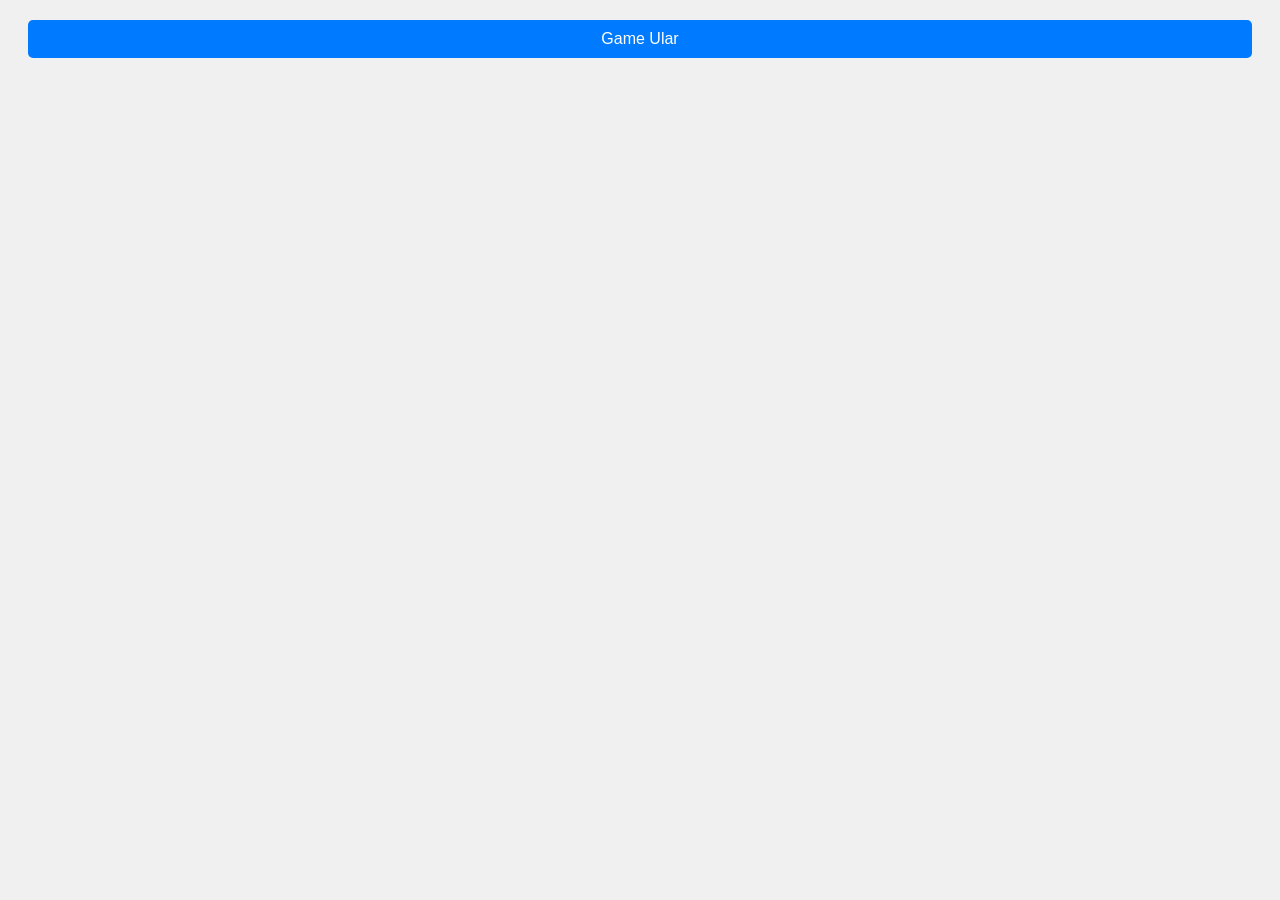
<file: index.html>
<!DOCTYPE html>
<html lang="en">
<head>
    <meta charset="UTF-8">
    <meta name="viewport" content="width=device-width, initial-scale=1.0">
    <title>Game</title>
    <link rel="stylesheet" href="style.css">
</head>
<body>
    <a href="./game-ular/game-ular.html">Game Ular</a>
</body>
</html>
</file>
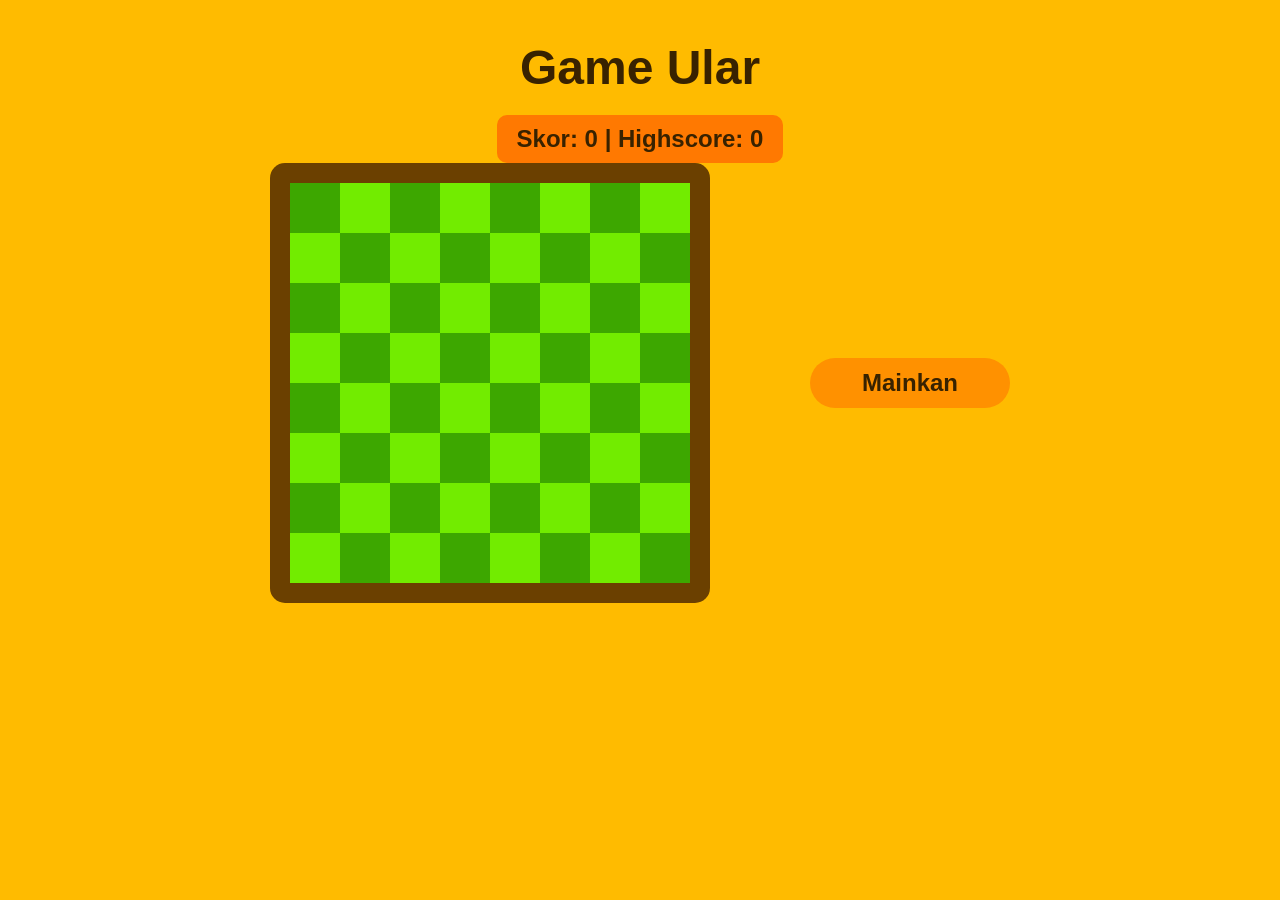
<file: game-ular/game-ular.html>
<!DOCTYPE html>
<html lang="id">
    <head>
        <meta charset="UTF-8">
        <meta name="viewport" content="width=device-width, initial-scale=1.0">
        <title>Game Ular</title>
        <link href="game-ular.css" rel="stylesheet">
    </head>
    <body>
        <div class="view-container">
        <h1>Game Ular</h1>
        <div class="skor">Skor: 0</div>
        <div class="main-view">
            <div class="main-map"></div>

            <div class="middle-view">
            </div>

            <div class="control-view">
                <button onclick="playGame()" class="play-button">Mainkan</button>
            </div>
        </div>
        </div>
        <script src="game-ular.js"></script>
    </body>
</html>
</file>
<file: style.css>
body {
    background-color: #f0f0f0;
    font-family: Arial, sans-serif;
}

a {
    display: block;
    margin: 20px;
    padding: 10px;
    background-color: #007BFF;
    color: white;
    text-decoration: none;
    border-radius: 5px;
    text-align: center;
}
</file>
<file: game-ular/game-ular.css>
body {
    display: flex;
    align-items: center;
    justify-content: center;
    background-color: #ffbb00;
}

h1 {
    font-family: sans-serif;
    font-weight: bold;
    color: #382200;
    margin-bottom: 20px;
    font-size: clamp(2rem, 5vw, 3rem);
    display: block;
}

.view-container {
    display: flex;
    flex-direction: column;
    align-items: center;
    justify-content: center;
}

@media (max-width: 425px) {
    .main-view {
        flex-direction: column;
    }
}

.main-view {
    display: flex;
}

.kotak {
    display: flex;
    width: 50px;
    height: 50px;
    align-items: center;
    justify-content: center;
    margin: 0;
    line-height: 0;
    box-sizing: border-box;
}

.kotak-hijau-tua {
    background-color: #3da700;
}

.kotak-hijau-muda {
    background-color: #72ec00;
}

.main-map {
    display: flex;
    align-items: center;
    justify-content: center;
    flex-wrap: wrap;
    height: auto;
    width: auto;
    max-width: 400px;
    max-height: 440px;
    background-color: #6b4000;
    line-height: 0;
    gap: 0;
    padding: 20px;
    margin: 0;
    border-radius: 15px;
}

@media (max-width: 425px) {
    .kotak, .kepala-ular, .ekor-ular, .badan-ular, .makanan-ular, .makanan-besar-ular,
    .sudut-kanan-atas, .sudut-kanan-bawah, .sudut-kiri-bawah, .sudut-kiri-atas {
        max-width: 25px;
        max-height: 25px;
    }

    .main-map {
        padding: 10px;
        max-width: 200px;
        max-height: 200px;
    }
}

.control-view {
    display: flex;
    align-items: center;
    justify-content: center;
}

@media (min-width: 1024px) {
    .control-view {
        margin-left: 100px;
    }
}

.control-button-ball {
    background-color: rgb(255, 206, 71);
    display: grid;
    grid-template-columns: repeat(3, 100px);
    grid-template-rows: repeat(3, 100px);
    justify-content: center;
    align-items: center;
    width: 300px;
    height: 300px;
    border: none;
    border-radius: 50%;
    padding: 5px;
}

.control-button {
    background-color: #ff9100;
    color: #382200;
    width: 100px;
    height: 100px;
    border: none;
    border-radius: 50%;
    cursor: pointer;
    font-family: sans-serif;
    font-weight: bold;
    font-size: 2rem;
}

@media (max-width: 425px) {
    .control-button-ball {
        grid-template-columns: repeat(3, 50px);
        grid-template-rows: repeat(3, 50px);
        width: 150px;
        height: 150px;
    }

    .control-button {
        width: 50px;
        height: 50px;
        font-size: 1rem;
    }
}

.control-button:hover {
    background-color: #ffbb00;
}

.button-move-up {
    grid-column: 2;
    grid-row: 1;
}

.button-move-right {
    grid-column: 3;
    grid-row: 2;
}

.button-move-down {
    grid-column: 2;
    grid-row: 3;
}

.button-move-left {
    grid-column: 1;
    grid-row: 2;
}

.kepala-ular.atas, .ekor-ular.atas, .badan-ular.atas {
    transform: rotate(0);
}

.kepala-ular.kanan, .ekor-ular.kanan, .badan-ular.kanan {
    transform: rotate(90deg);
}

.kepala-ular.bawah, .ekor-ular.bawah, .badan-ular.bawah {
    transform: rotate(180deg);
}

.kepala-ular.kiri, .ekor-ular.kiri, .badan-ular.kiri {
    transform: rotate(-90deg);
}

.makanan-ular {
    background-color: #ff0101;
    width: 50px;
    height: 50px;
    border-radius: 50%;
}

.makanan-besar-ular {
    background-color: #ff9900;
    width: 50px;
    height: 50px;
    border-radius: 50%;
}

.sudut-kanan-atas {
    transform: rotate(0deg);
}

.sudut-kanan-bawah {
    transform: rotate(-90deg);
}

.sudut-kiri-bawah {
    transform: rotate(180deg);
}

.sudut-kiri-atas {
    transform: rotate(90deg);
}

.play-button {
    background-color: #ff9100;
    color: #382200;
    width: 200px;
    height: 50px;
    border: none;
    border-radius: 25px;
    cursor: pointer;
    font-family: sans-serif;
    font-weight: bold;
    font-size: 1.5rem;
}

.play-button:hover {
    background-color: #ff6600;
}

.skor {
    position: sticky;
    top: 20px;
    right: 20px;
    font-family: sans-serif;
    font-weight: bold;
    font-size: clamp(1.25rem, 2.5vw, 1.5rem);
    color: #382200;
    background-color: #ff7901;
    border-radius: 10px;
    padding: 10px 20px;
}

.hasil {
    font-family: sans-serif;
    font-weight: bold;
    color: #382200;
    font-size: clamp(1.5rem, 3vw, 2rem);
}

.bar-container {
    width: 200px;
    height: 20px;
    background-color: #f5f5f5;
    border-radius: 10px;
    margin-top: 20px;
    display: flex;
    align-items: center;
    overflow: hidden;
}

.time-bar {
    height: 100%;
    background-color: #ff6600;
    border-radius: 10px;
    width: 100%;
    animation: timeBarAnimation 5s linear forwards;
}

@keyframes timeBarAnimation {
    from {
        width: 100%;
    }
    to {
        width: 0%;
    }
}

@media (min-width: 768px) {
    .bar-container {
        position: fixed;
        left: 20px;
        bottom: 20px;
        width: 400px;
    }
}
</file>
